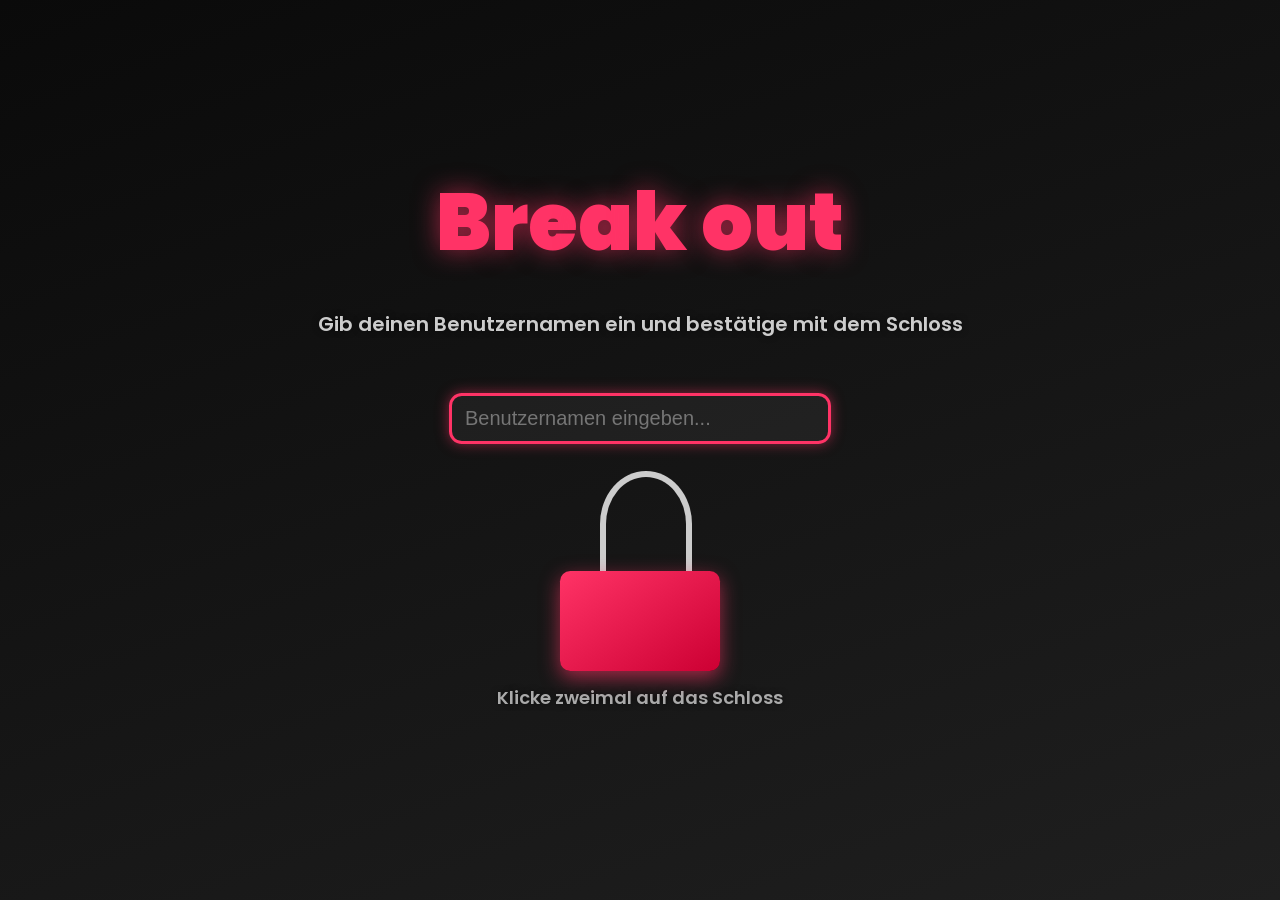
<file: Index.HTMl>
<!DOCTYPE html>
<html lang="de">
<head>
  <meta charset="UTF-8">
  <meta name="viewport" content="width=device-width, initial-scale=1.0">
  <title>Cyber Lock</title>
  <link rel="stylesheet" href="style.css">
  
</head>
<body>

  <!-- ================= STARTSEITE ================= -->
  <div class="startpage">
    <h1>Bre<span>a</span>k out</h1>
    <p>Gib deinen Benutzernamen ein und bestätige mit dem Schloss</p>

    <!-- Eingabefeld -->
    <input type="text" id="username" placeholder="Benutzernamen eingeben...">

    <!-- Schloss -->
    <div class="lock-container">
      <div class="lock" id="lock">
        <div class="shackle"></div>
        <div class="body"></div>
      </div>
      <p>Klicke zweimal auf das Schloss</p>
    </div>
  </div>

  <!-- ================= LOCKED SCREEN ================= -->
  <div class="locked-screen" id="lockedScreen">
    <div class="fall-text" id="fallText">
      <span>L</span>
      <span>O</span>
      <span>C</span>
      <span>K</span>
      <span>E</span>
      <span>D</span>
    </div>

    <!-- Zahlenschloss -->
    <div class="number-lock" id="numberLock">
      <div class="number-dial" data-value="0">0</div>
      <div class="number-dial" data-value="0">0</div>
      <div class="number-dial" data-value="0">0</div>
      <div class="number-dial" data-value="0">0</div>
    </div>
  </div>

  <!-- Overlay für Buchstabenaktionen -->
  <div class="overlay" id="overlay">
    <button id="closeOverlay">X</button>
    <div class="overlay-content" id="overlayContent"></div>
  </div>
<script src="script.js"></script>
</body>
</html>
</file>
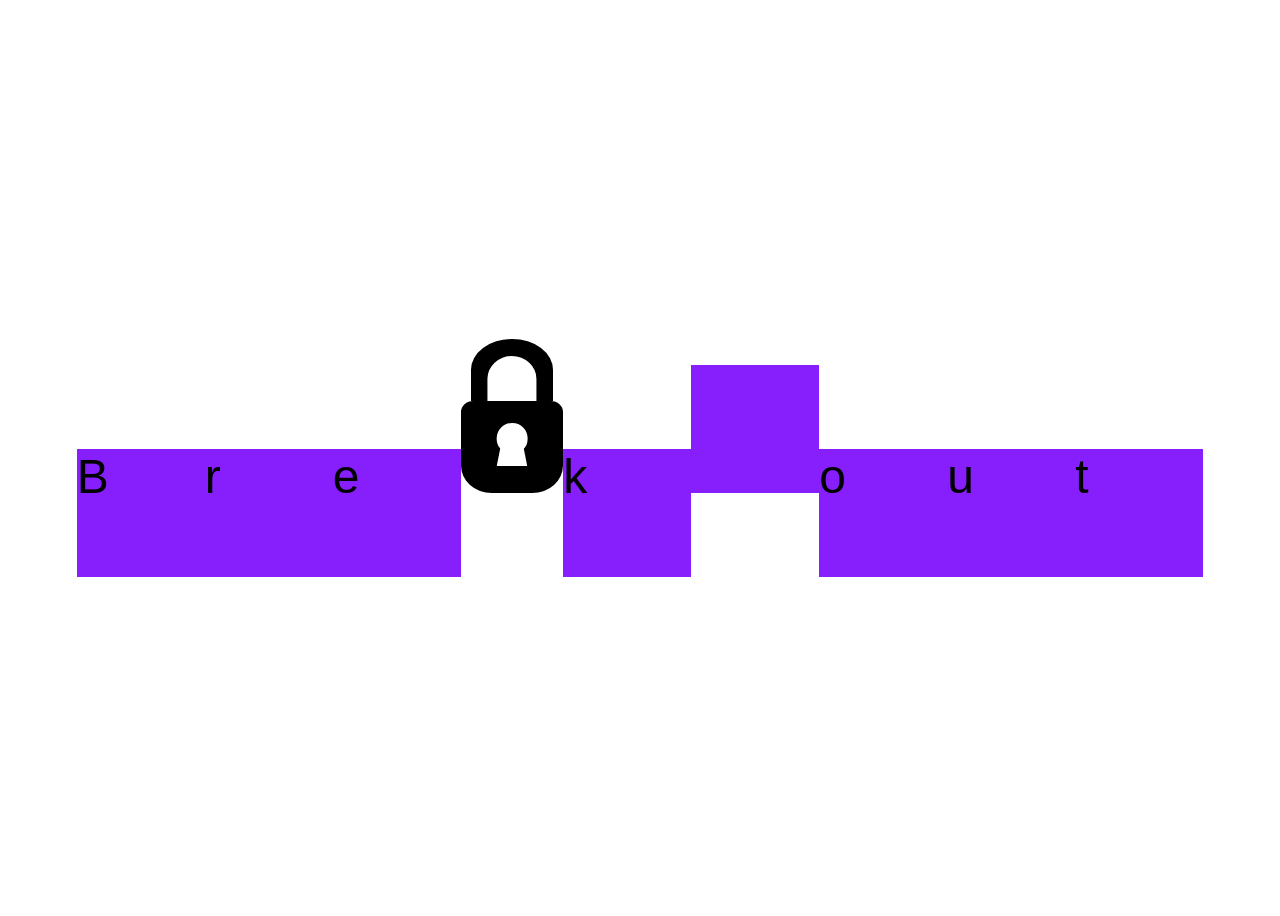
<file: schloss.HTML>
<!doctype html>
<html lang="de">
<head>
<meta charset="utf-8" />
<meta name="viewport" content="width=device-width,initial-scale=1" />
<title>Schloss (exakt in CSS)</title>
<style>

  body {
    background: #fff;
    display: flex;
    justify-content: center;
    align-items: center;
    height: 100vh;
  }

  /* logo mit Schloss */
  .text {
    font-family: Arial, sans-serif;
    display: flex;
    align-items: last baseline;
    justify-content:space-between;
    position: relative;
    width:fit-content;
    animation: test 2s 2s linear;
  }

  /*die einzelnen buchstaben*/
  .text span {
    width: 10vw;
    height: 10vw;
    flex-shrink: 1;
    background: #861ffc;
    font-size: 300%;
  }

  /* Animations test um zu gucken ob sich die buchtaben mit skalieren */
  @keyframes test {
    0% {
      width: fit-content;
    }
    1% {
      width: 40vw;
    }
    100% {
      width: 10px;
    }
  }

  .space {
    width: 6vw;
  }

  /* das schloss */
  .lock {
    flex-shrink: 0;
    position: relative;
    width: 8vw;
    aspect-ratio: 1 / 1.5;
    display: flex;
    flex-direction:column;
    align-items: center;
  }

  /* Bügel */
  .shackle {
    position: relative;
    width: 80%;
    height: 40%;
    border-radius: 50% 50% 0 0;
    background-color: #000;
    transform-origin: 70% 100%;
    animation: openShackle 1s 0s linear;
  }

  .shackle::after {
    content: "";
    position: absolute;
    left: 50%;
    transform: translateX(-50%);
    margin-top: 20%;
    margin-bottom: -1%;
    top: 0;
    bottom: 0;
    width: 60%;
    border-radius:50% 50% 0 0;
    background: #ffffff;
  }

  /* Bügel Animation zum öffnen des geschlossenen Bügels */
  @keyframes openShackle {
    0% {
      transform: rotate(22.5deg);
    }
    95% {
      transform: rotate(22.5deg);
    }
    100% {
      transform: rotate(0deg);
    }
  }

  /* Geöffneter Bügel (für statisches Bild) */
  .shackle_open {
    position: relative;
    bottom: 0;
    width: 80%;
    height: 40%;
    transform-origin: 80% 100%;
    transform:rotate(22.5deg);
    border-radius: 50% 50% 0 0;
    background-color: #000;
    animation: closeShackle 0.05s 2s linear forwards;
  }

  .shackle_open::after {
    content: "";
    position: absolute;
    left: 50%;
    transform: translateX(-50%);
    margin-top: 20%;
    margin-bottom: -2%;
    top: 0;
    bottom: 0;
    width: 60%;
    border-radius:50% 50% 0 0;
    background: #ffffff;
  }

  /* Bügel Animation zum schließen des geöffneten bügels */
  @keyframes closeShackle {
    0% {
      transform: rotate(22.5deg);
    }
    100% {
      transform: rotate(0deg);
    }
  }

  /* Schlosskörper */
  .body {
    position: relative;
    width: 100%;
    height: 60%;
    background: #000;
    border-radius: 12% 12% 30% 30%;
  }

  /* Schlüsselloch */
  .keyhole {
    position: absolute;
    bottom: 42%;
    left: 50%;
    transform: translateX(-50%);
    width: 30%;
    aspect-ratio: 1 / 1;
    background: #fff;
    border-radius: 50%;
  }

  .keyhole::before {
    content: "";
    position: absolute;
    left: 50%;
    bottom: -40%;
    transform:translateX(-50%);
    width: 100%;
    height: 100%;
    background: #ffffff;
    clip-path: polygon(20% 0%, 80% 0%, 100% 100%, 0% 100%);
  }
</style>

</head>
<body>

  <!-- Logo mit Schloss in CSS -->
  <div class="text">
    <span>B</span>
    <span>r</span>
    <span>e</span>
    <div class="lock">
      <div class="shackle"></div>
      <div class="body">
        <div class="keyhole"></div>
      </div>
    </div>
    <span>k</span>
    <span class="space"></span>
    <span>o</span>
    <span>u</span>
    <span>t</span>
  </div>

  <!-- Statisches Bild des Schlosses mit geöffnetem Bügel (erster test)-->

  <!--<div class="lock">
    <div class="shackle_open"></div>
    <div class="body">
      <div class="keyhole"></div>
    </div>
  </div>-->

</body>
</html>
</file>
<file: style.css>
@import url('https://fonts.googleapis.com/css2?family=Poppins:wght@400;600;800&display=swap');

body {
  margin:0;
  font-family:'Poppins',sans-serif;
  width:100vw;
  height:100vh;
  overflow:hidden;
  background: linear-gradient(160deg,#0a0a0a,#1f1f1f);
  color:white;
  display:flex;
  justify-content:center;
  align-items:center;
  flex-direction:column;
}

/* ================= STARTSEITE ================= */
.startpage{
  text-align:center;
  width:100%;
  height:100%;
  display:flex;
  flex-direction:column;
  justify-content:center;
  align-items:center;
  gap:3vh;
  position:relative;
}

/* Titel */
.startpage h1{
  font-size:clamp(36px,10vw,80px);
  font-weight:900;
  margin:0;
  color:#ff3366;
  text-shadow:0 0 2vw rgba(255,50,100,0.6);
}

/* Untertitel */
.startpage p{
  font-size:clamp(14px,3vw,20px);
  margin:0 2vw 3vh 2vw;
  color:#ccc;
  font-weight:600;
  text-shadow:0 0 0.5vw rgba(0,0,0,0.5);
}

/* Eingabefeld */
#username{
  width:70%;
  max-width:350px;
  padding:1.2vh 1vw;
  font-size:clamp(14px,2.5vw,20px);
  border-radius:1vw;
  border:0.3vw solid #ff3366;
  outline:none;
  background: rgba(255,255,255,0.05);
  color:white;
  box-shadow:0 0 1vw rgba(255,51,102,0.5);
  transition:all 0.3s ease;
}

#username:focus{
  border-color:#00ffff;
  box-shadow:0 0 1.5vw rgba(0,255,255,0.7);
  transform: scale(1.03);
}

/* Schloss */
.lock-container{
  display:flex;
  flex-direction:column;
  align-items:center;
  gap:1.5vh;
}

.lock{
  width:clamp(90px,18vw,160px);
  aspect-ratio:0.8/1;
  position:relative;
  cursor:pointer;
  transition: transform 0.3s ease, box-shadow 0.3s ease;
}

.lock:hover{
  transform: scale(1.05);
  box-shadow:0 0 2vw rgba(255,51,102,0.7);
}

.shackle{
  width:50%;
  height:50%;
  border:0.5vw solid #ccc;
  border-bottom:none;
  border-radius:50% 50% 0 0;
  position:absolute;
  top:0;
  left:25%;
  background:transparent;
}

.body{
  width:100%;
  height:50%;
  background: linear-gradient(145deg,#ff3366,#cc0033);
  position:absolute;
  bottom:0;
  left:0;
  border-radius:0.8vw;
  box-shadow:0 0.5vw 1.5vw rgba(255,51,102,0.6);
}

/* Hinweis */
.lock-container p{
  font-size:clamp(12px,1.8vw,18px);
  color:#aaa;
}

/* ================= LOCKED SCREEN ================= */
.locked-screen{
  position:fixed;
  inset:0;
  background: linear-gradient(160deg,#000,#1a1a1a);
  display:flex;
  justify-content:center;
  align-items:center;
  flex-direction:column;
  opacity:0;
  pointer-events:none;
  transition:opacity 0.5s ease;
  z-index:10;
}

.locked-screen.active{
  opacity:1;
  pointer-events:all;
}

/* Buchstaben */
.fall-text{
  display:flex;
  gap:1vw;
  font-size:clamp(60px,15vw,180px);
  font-weight:900;
  letter-spacing:0.5vw;
  color:#b71c1c;
  text-shadow:0 0 5vw rgba(255,50,50,0.7);
  margin-bottom:5vh;
}

.fall-text span{
  display:inline-block;
  transform:translateY(-200%);
  cursor:pointer;
}

.fall-text.active span{
  animation:fallDown 0.8s ease forwards;
}

.fall-text.active span:nth-child(1){animation-delay:0.1s;}
.fall-text.active span:nth-child(2){animation-delay:0.25s;}
.fall-text.active span:nth-child(3){animation-delay:0.4s;}
.fall-text.active span:nth-child(4){animation-delay:0.55s;}
.fall-text.active span:nth-child(5){animation-delay:0.7s;}
.fall-text.active span:nth-child(6){animation-delay:0.85s;}

@keyframes fallDown{
  0%{transform:translateY(-200%);}
  70%{transform:translateY(10%);}
  100%{transform:translateY(0);}
}

/* Zahlenschloss */
.number-lock{
  position:fixed;
  bottom:2vh;
  display:flex;
  gap:1vw;
  padding:1vh 2vw;
  background: rgba(50,50,50,0.8);
  border-radius:1vw;
  display:none; /* unsichtbar am Start */
  z-index:12;
}

.number-dial{
  width:3rem;
  height:4rem;
  font-size:2rem;
  color:white;
  background:#222;
  display:flex;
  justify-content:center;
  align-items:center;
  border-radius:0.5rem;
  cursor:pointer;
  user-select:none;
  transition: transform 0.2s, box-shadow 0.3s;
}

.number-dial:hover{
  transform: scale(1.2);
  box-shadow:0 0 1vw rgba(255,51,102,0.5);
}

/* Overlay */
.overlay{
  position:fixed;
  inset:0;
  background: rgba(0,0,0,0.95);
  color:white;
  display:flex;
  justify-content:center;
  align-items:center;
  flex-direction:column;
  padding:2vw;
  gap:2vh;
  z-index:200;
  opacity:0;
  pointer-events:none;
  transition:opacity 0.5s ease;
}

.overlay.active{opacity:1; pointer-events:all;}

.overlay-content{text-align:center; max-width:90vw;}
#closeOverlay{
  position:absolute; top:2vw; right:2vw;
  font-size:2vw; background:transparent; border:none; color:white; cursor:pointer;
}
</file>
